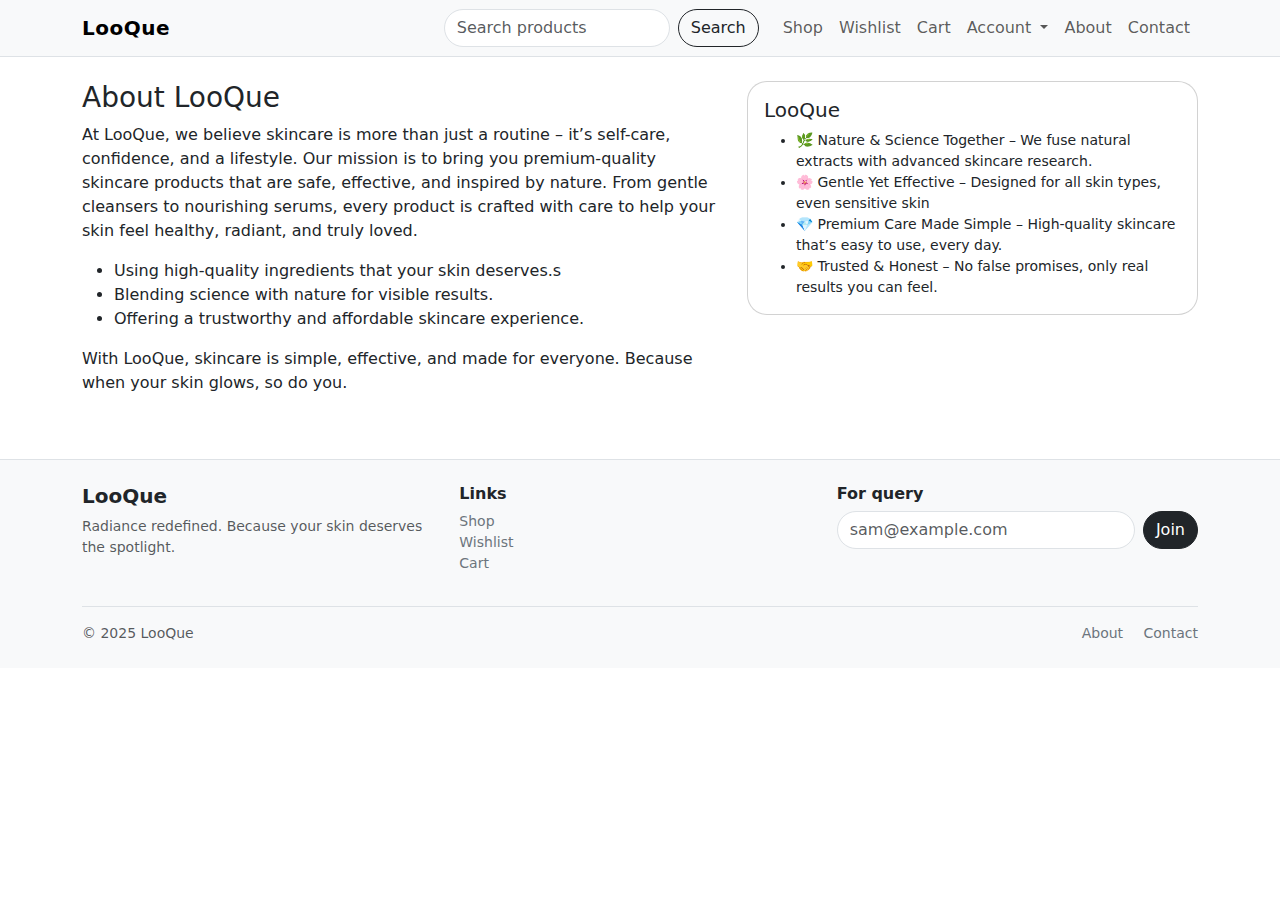
<file: about.html>
<!doctype html>
<html lang="en">
  <head>
    <meta charset="utf-8">
    <meta name="viewport" content="width=device-width, initial-scale=1">
    <title>About · LooQue</title>
    <link href="https://cdn.jsdelivr.net/npm/bootstrap@5.3.3/dist/css/bootstrap.min.css" rel="stylesheet">
    <link href="assets/styles.css" rel="stylesheet">
  </head>
  <body>
    
<nav class="navbar navbar-expand-lg bg-body-tertiary border-bottom sticky-top">
  <div class="container">
    <a class="navbar-brand fw-bold" href="index.html">LooQue</a>
    <button class="navbar-toggler" type="button" data-bs-toggle="collapse" data-bs-target="#navbarsExample" aria-controls="navbarsExample" aria-expanded="false" aria-label="Toggle navigation">
      <span class="navbar-toggler-icon"></span>
    </button>
    <div class="collapse navbar-collapse" id="navbarsExample">
      <form class="d-flex ms-auto me-3" role="search">
        <input class="form-control me-2" type="search" placeholder="Search products" aria-label="Search">
        <button class="btn btn-outline-dark" type="submit">Search</button>
      </form>
      <ul class="navbar-nav mb-2 mb-lg-0">
        <li class="nav-item"><a class="nav-link" href="shop.html">Shop</a></li>
        <li class="nav-item"><a class="nav-link" href="wishlist.html">Wishlist</a></li>
        <li class="nav-item"><a class="nav-link" href="cart.html">Cart</a></li>
        <li class="nav-item dropdown">
          <a class="nav-link dropdown-toggle" href="#" role="button" data-bs-toggle="dropdown" aria-expanded="false">
            Account
          </a>
          <ul class="dropdown-menu dropdown-menu-end">
            <li><a class="dropdown-item" href="login.html">Login</a></li>
            <li><a class="dropdown-item" href="register.html">Register</a></li>
            <li><a class="dropdown-item" href="profile.html">Profile</a></li>
            <li><a class="dropdown-item" href="orders.html">Orders</a></li>
          </ul>
        </li>
        <li class="nav-item"><a class="nav-link" href="about.html">About</a></li>
        <li class="nav-item"><a class="nav-link" href="contact.html">Contact</a></li>
      </ul>
    </div>
  </div>
</nav>

    <main class="container my-4">
      
      <div class="row g-4">
        <div class="col-md-7">
          <h1 class="h3">About LooQue</h1>
          <p>At LooQue, we believe skincare is more than just a routine – it’s self-care, confidence, and a lifestyle. Our mission is to bring you premium-quality skincare products that are safe, effective, and inspired by nature. From gentle cleansers to nourishing serums, every product is crafted with care to help your skin feel healthy, radiant, and truly loved.</p>
          <ul>
            <li>Using high-quality ingredients that your skin deserves.s</li>
            <li>Blending science with nature for visible results.</li>
            <li>Offering a trustworthy and affordable skincare experience.</li>
          </ul>
          <p>With LooQue, skincare is simple, effective, and made for everyone. Because when your skin glows, so do you.</p>
        </div>
        <div class="col-md-5">
          <div class="card">
            <div class="card-body">
              <h5 class="card-title">LooQue</h5>
              <ul class="small mb-0">
                <li>🌿 Nature & Science Together – We fuse natural extracts with advanced skincare research.</li>
                <li>🌸 Gentle Yet Effective – Designed for all skin types, even sensitive skin</li>
                <li>💎 Premium Care Made Simple – High-quality skincare that’s easy to use, every day.</li>
                <li>🤝 Trusted & Honest – No false promises, only real results you can feel.</li>
                
              </ul>
            </div>
          </div>
        </div>
      </div>
    
    </main>
    
<footer class="bg-light border-top mt-5">
  <div class="container py-4">
    <div class="row g-3">
      <div class="col-md-4">
        <h5 class="fw-bold">LooQue</h5>
        <p class="text-muted small">Radiance redefined. Because your skin deserves the spotlight.</p>
      </div>
      <div class="col-md-4">
        <h6 class="fw-semibold">Links</h6>
        <ul class="list-unstyled small">
          <li><a class="link-secondary text-decoration-none" href="shop.html">Shop</a></li>
          <li><a class="link-secondary text-decoration-none" href="wishlist.html">Wishlist</a></li>
          <li><a class="link-secondary text-decoration-none" href="cart.html">Cart</a></li>
        </ul>
      </div>
      <div class="col-md-4">
        <h6 class="fw-semibold">For query</h6>
        <form class="d-flex gap-2">
          <input type="email" class="form-control" placeholder="sam@example.com" required>
          <button class="btn btn-dark">Join</button>
        </form>
      </div>
    </div>
    <div class="d-flex justify-content-between align-items-center pt-3 mt-3 border-top">
      <span class="small text-muted">© 2025 LooQue</span>
      <div class="small">
        <a class="link-secondary text-decoration-none me-3" href="about.html">About</a>
        <a class="link-secondary text-decoration-none" href="contact.html">Contact</a>
      </div>
    </div>
  </div>
</footer>


    <script src="https://cdn.jsdelivr.net/npm/bootstrap@5.3.3/dist/js/bootstrap.bundle.min.js"></script>
    <script src="assets/app.js"></script>
  </body>
</html>
</file>
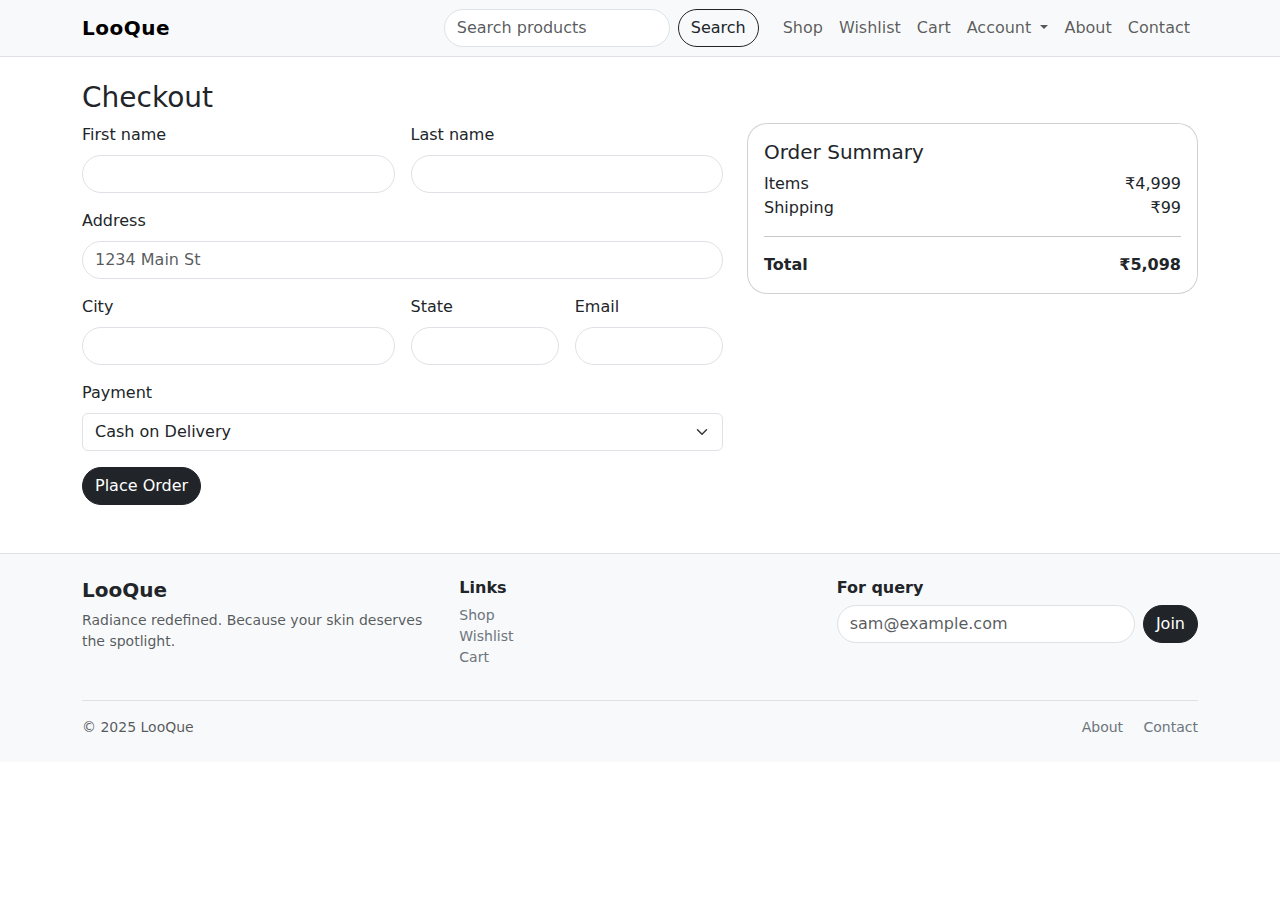
<file: checkout.html>
<!doctype html>
<html lang="en">
  <head>
    <meta charset="utf-8">
    <meta name="viewport" content="width=device-width, initial-scale=1">
    <title>Checkout · LooQue</title>
    <link href="https://cdn.jsdelivr.net/npm/bootstrap@5.3.3/dist/css/bootstrap.min.css" rel="stylesheet">
    <link href="assets/styles.css" rel="stylesheet">
  </head>
  <body>
    
<nav class="navbar navbar-expand-lg bg-body-tertiary border-bottom sticky-top">
  <div class="container">
    <a class="navbar-brand fw-bold" href="index.html">LooQue</a>
    <button class="navbar-toggler" type="button" data-bs-toggle="collapse" data-bs-target="#navbarsExample" aria-controls="navbarsExample" aria-expanded="false" aria-label="Toggle navigation">
      <span class="navbar-toggler-icon"></span>
    </button>
    <div class="collapse navbar-collapse" id="navbarsExample">
      <form class="d-flex ms-auto me-3" role="search">
        <input class="form-control me-2" type="search" placeholder="Search products" aria-label="Search">
        <button class="btn btn-outline-dark" type="submit">Search</button>
      </form>
      <ul class="navbar-nav mb-2 mb-lg-0">
        <li class="nav-item"><a class="nav-link" href="shop.html">Shop</a></li>
        <li class="nav-item"><a class="nav-link" href="wishlist.html">Wishlist</a></li>
        <li class="nav-item"><a class="nav-link" href="cart.html">Cart</a></li>
        <li class="nav-item dropdown">
          <a class="nav-link dropdown-toggle" href="#" role="button" data-bs-toggle="dropdown" aria-expanded="false">
            Account
          </a>
          <ul class="dropdown-menu dropdown-menu-end">
            <li><a class="dropdown-item" href="login.html">Login</a></li>
            <li><a class="dropdown-item" href="register.html">Register</a></li>
            <li><a class="dropdown-item" href="profile.html">Profile</a></li>
            <li><a class="dropdown-item" href="orders.html">Orders</a></li>
          </ul>
        </li>
        <li class="nav-item"><a class="nav-link" href="about.html">About</a></li>
        <li class="nav-item"><a class="nav-link" href="contact.html">Contact</a></li>
      </ul>
    </div>
  </div>
</nav>

    <main class="container my-4">
      
      <h1 class="h3">Checkout</h1>
      <div class="row g-4">
        <div class="col-md-7">
          <form class="row g-3">
            <div class="col-md-6">
              <label class="form-label">First name</label>
              <input type="text" class="form-control" required>
            </div>
            <div class="col-md-6">
              <label class="form-label">Last name</label>
              <input type="text" class="form-control" required>
            </div>
            <div class="col-12">
              <label class="form-label">Address</label>
              <input type="text" class="form-control" placeholder="1234 Main St" required>
            </div>
            <div class="col-md-6">
              <label class="form-label">City</label>
              <input type="text" class="form-control" required>
            </div>
            <div class="col-md-3">
              <label class="form-label">State</label>
              <input type="text" class="form-control" required>
            </div>
            <div class="col-md-3">
              <label class="form-label">Email</label>
              <input type="email" class="form-control" required>
            </div>
            <div class="col-12">
              <label class="form-label">Payment</label>
              <select class="form-select" required>
                <option>Cash on Delivery</option>
                <option>UPI</option>
                <option>Card</option>
              </select>
            </div>
            <div class="col-12">
              <a href="order-success.html" class="btn btn-dark">Place Order</a>
            </div>
          </form>
        </div>
        <div class="col-md-5">
          <div class="card">
            <div class="card-body">
              <h5 class="card-title">Order Summary</h5>
              <div class="d-flex justify-content-between"><span>Items</span><span>₹4,999</span></div>
              <div class="d-flex justify-content-between"><span>Shipping</span><span>₹99</span></div>
              <hr>
              <div class="d-flex justify-content-between fw-bold"><span>Total</span><span>₹5,098</span></div>
            </div>
          </div>
        </div>
      </div>
    
    </main>
    
<footer class="bg-light border-top mt-5">
  <div class="container py-4">
    <div class="row g-3">
      <div class="col-md-4">
        <h5 class="fw-bold">LooQue</h5>
        <p class="text-muted small">Radiance redefined. Because your skin deserves the spotlight.</p>
      </div>
      <div class="col-md-4">
        <h6 class="fw-semibold">Links</h6>
        <ul class="list-unstyled small">
          <li><a class="link-secondary text-decoration-none" href="shop.html">Shop</a></li>
          <li><a class="link-secondary text-decoration-none" href="wishlist.html">Wishlist</a></li>
          <li><a class="link-secondary text-decoration-none" href="cart.html">Cart</a></li>
        </ul>
      </div>
      <div class="col-md-4">
        <h6 class="fw-semibold">For query</h6>
        <form class="d-flex gap-2">
          <input type="email" class="form-control" placeholder="sam@example.com" required>
          <button class="btn btn-dark">Join</button>
        </form>
      </div>
    </div>
    <div class="d-flex justify-content-between align-items-center pt-3 mt-3 border-top">
      <span class="small text-muted">© 2025 LooQue</span>
      <div class="small">
        <a class="link-secondary text-decoration-none me-3" href="about.html">About</a>
        <a class="link-secondary text-decoration-none" href="contact.html">Contact</a>
      </div>
    </div>
  </div>
</footer>


    <script src="https://cdn.jsdelivr.net/npm/bootstrap@5.3.3/dist/js/bootstrap.bundle.min.js"></script>
    <script src="assets/app.js"></script>
  </body>
</html>
</file>
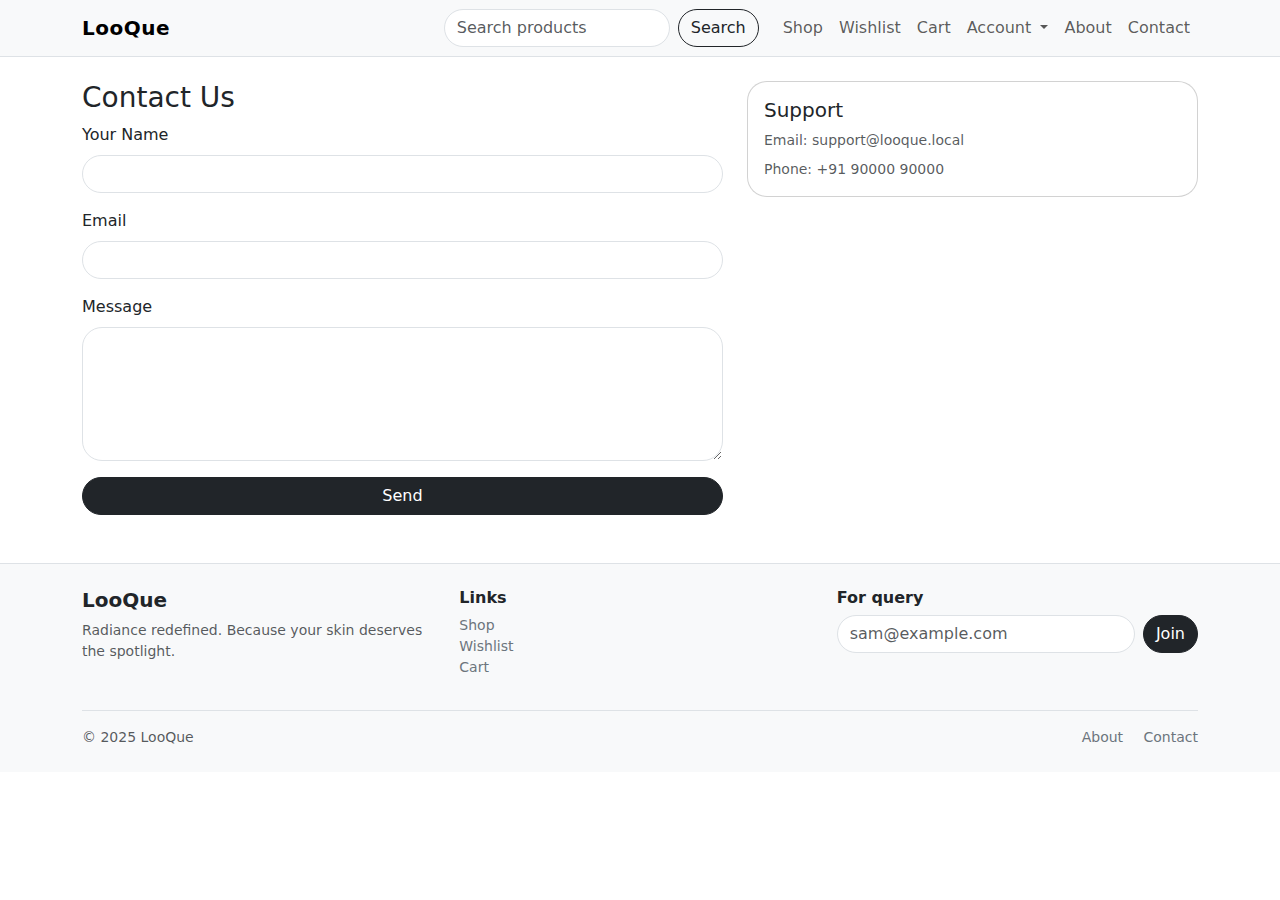
<file: contact.html>
<!doctype html>
<html lang="en">
  <head>
    <meta charset="utf-8">
    <meta name="viewport" content="width=device-width, initial-scale=1">
    <title>Contact · LooQue</title>
    <link href="https://cdn.jsdelivr.net/npm/bootstrap@5.3.3/dist/css/bootstrap.min.css" rel="stylesheet">
    <link href="assets/styles.css" rel="stylesheet">
  </head>
  <body>
    
<nav class="navbar navbar-expand-lg bg-body-tertiary border-bottom sticky-top">
  <div class="container">
    <a class="navbar-brand fw-bold" href="index.html">LooQue</a>
    <button class="navbar-toggler" type="button" data-bs-toggle="collapse" data-bs-target="#navbarsExample" aria-controls="navbarsExample" aria-expanded="false" aria-label="Toggle navigation">
      <span class="navbar-toggler-icon"></span>
    </button>
    <div class="collapse navbar-collapse" id="navbarsExample">
      <form class="d-flex ms-auto me-3" role="search">
        <input class="form-control me-2" type="search" placeholder="Search products" aria-label="Search">
        <button class="btn btn-outline-dark" type="submit">Search</button>
      </form>
      <ul class="navbar-nav mb-2 mb-lg-0">
        <li class="nav-item"><a class="nav-link" href="shop.html">Shop</a></li>
        <li class="nav-item"><a class="nav-link" href="wishlist.html">Wishlist</a></li>
        <li class="nav-item"><a class="nav-link" href="cart.html">Cart</a></li>
        <li class="nav-item dropdown">
          <a class="nav-link dropdown-toggle" href="#" role="button" data-bs-toggle="dropdown" aria-expanded="false">
            Account
          </a>
          <ul class="dropdown-menu dropdown-menu-end">
            <li><a class="dropdown-item" href="login.html">Login</a></li>
            <li><a class="dropdown-item" href="register.html">Register</a></li>
            <li><a class="dropdown-item" href="profile.html">Profile</a></li>
            <li><a class="dropdown-item" href="orders.html">Orders</a></li>
          </ul>
        </li>
        <li class="nav-item"><a class="nav-link" href="about.html">About</a></li>
        <li class="nav-item"><a class="nav-link" href="contact.html">Contact</a></li>
      </ul>
    </div>
  </div>
</nav>

    <main class="container my-4">
      
      <div class="row g-4">
        <div class="col-md-7">
          <h1 class="h3">Contact Us</h1>
          <form class="vstack gap-3">
            <div>
              <label class="form-label">Your Name</label>
              <input class="form-control" required>
            </div>
            <div>
              <label class="form-label">Email</label>
              <input type="email" class="form-control" required>
            </div>
            <div>
              <label class="form-label">Message</label>
              <textarea class="form-control" rows="5" required></textarea>
            </div>
            <button class="btn btn-dark">Send</button>
          </form>
        </div>
        <div class="col-md-5">
          <div class="card">
            <div class="card-body">
              <h5 class="card-title">Support</h5>
              <p class="small text-muted mb-2">Email: support@looque.local</p>
              <p class="small text-muted mb-0">Phone: +91 90000 90000</p>
            </div>
          </div>
        </div>
      </div>
    
    </main>
    
<footer class="bg-light border-top mt-5">
  <div class="container py-4">
    <div class="row g-3">
      <div class="col-md-4">
        <h5 class="fw-bold">LooQue</h5>
        <p class="text-muted small">Radiance redefined. Because your skin deserves the spotlight.</p>
      </div>
      <div class="col-md-4">
        <h6 class="fw-semibold">Links</h6>
        <ul class="list-unstyled small">
          <li><a class="link-secondary text-decoration-none" href="shop.html">Shop</a></li>
          <li><a class="link-secondary text-decoration-none" href="wishlist.html">Wishlist</a></li>
          <li><a class="link-secondary text-decoration-none" href="cart.html">Cart</a></li>
        </ul>
      </div>
      <div class="col-md-4">
        <h6 class="fw-semibold">For query</h6>
        <form class="d-flex gap-2">
          <input type="email" class="form-control" placeholder="sam@example.com" required>
          <button class="btn btn-dark">Join</button>
        </form>
      </div>
    </div>
    <div class="d-flex justify-content-between align-items-center pt-3 mt-3 border-top">
      <span class="small text-muted">© 2025 LooQue</span>
      <div class="small">
        <a class="link-secondary text-decoration-none me-3" href="about.html">About</a>
        <a class="link-secondary text-decoration-none" href="contact.html">Contact</a>
      </div>
    </div>
  </div>
</footer>

    <script src="https://cdn.jsdelivr.net/npm/bootstrap@5.3.3/dist/js/bootstrap.bundle.min.js"></script>
    <script src="assets/app.js"></script>
  </body>
</html>
</file>
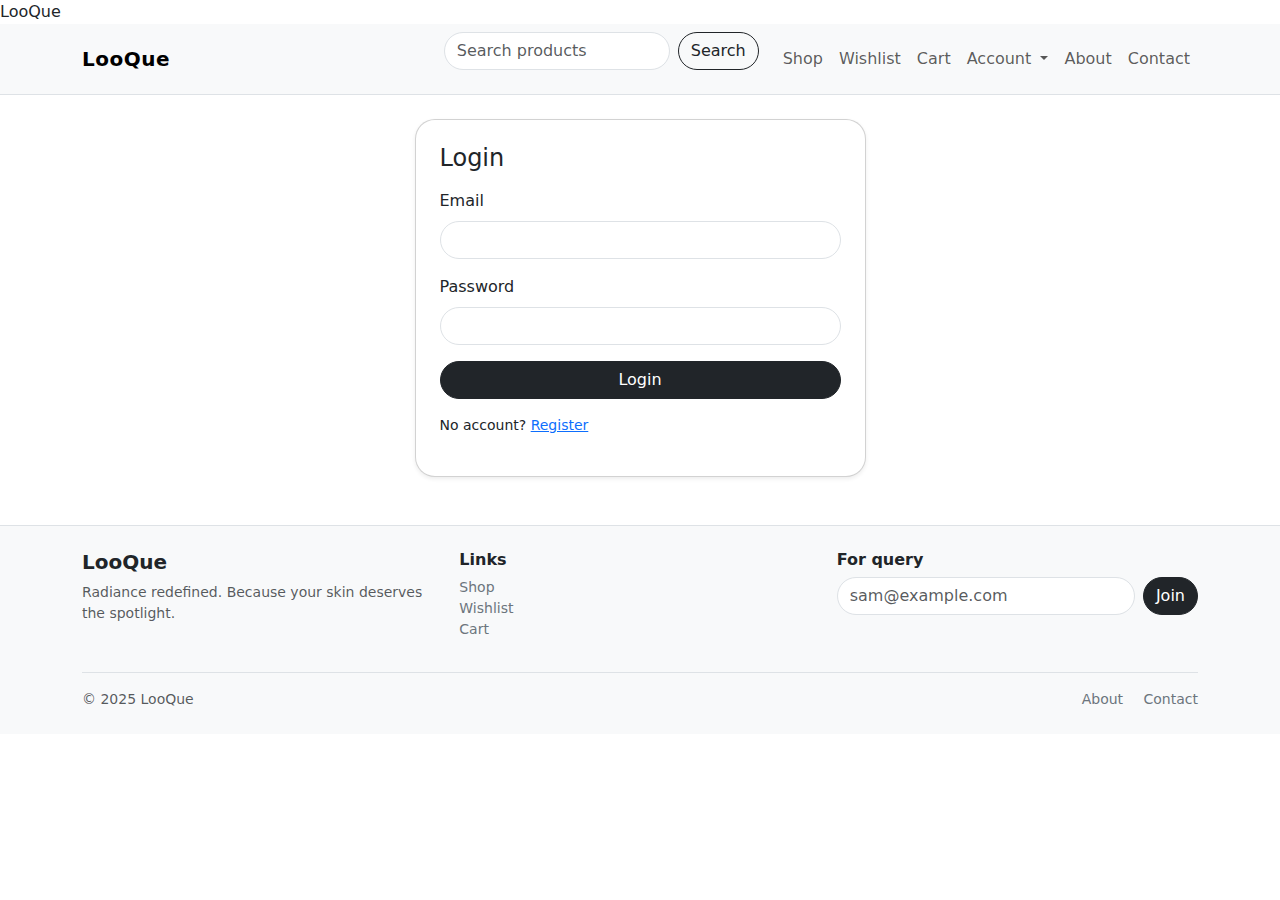
<file: login.html>
LooQue<!doctype html>
<html lang="en">
  <head>
    <meta charset="utf-8">
    <meta name="viewport" content="width=device-width, initial-scale=1">
    <title>Login · LooQue</title>
    <link href="https://cdn.jsdelivr.net/npm/bootstrap@5.3.3/dist/css/bootstrap.min.css" rel="stylesheet">
    <link href="assets/styles.css" rel="stylesheet">
  </head>
  <body>
    
<nav class="navbar navbar-expand-lg bg-body-tertiary border-bottom sticky-top">
  <div class="container">
    <a class="navbar-brand fw-bold" href="index.html">LooQue</a>
    <button class="navbar-toggler" type="button" data-bs-toggle="collapse" data-bs-target="#navbarsExample" aria-controls="navbarsExample" aria-expanded="false" aria-label="Toggle navigation">
      <span class="navbar-toggler-icon"></span>
    </button>
    <div class="collapse navbar-collapse" id="navbarsExample">
      <form class="d-flex ms-auto me-3" role="search">
        <input class="form-control me-2" type="search" placeholder="Search products" aria-label="Search">
        <button class="btn btn-outline-dark" type="submit">Search</button>
      </form>
      <ul class="navbar-nav mb-2 mb-lg-0">
        <li class="nav-item"><a class="nav-link" href="shop.html">Shop</a></li>
        <li class="nav-item"><a class="nav-link" href="wishlist.html">Wishlist</a></li>
        <li class="nav-item"><a class="nav-link" href="cart.html">Cart</a></li>
        <li class="nav-item dropdown">
          <a class="nav-link dropdown-toggle" href="#" role="button" data-bs-toggle="dropdown" aria-expanded="false">
            Account
          </a>
          <ul class="dropdown-menu dropdown-menu-end">
            <li><a class="dropdown-item" href="login.html">Login</a></li>
            <li><a class="dropdown-item" href="register.html">Register</a></li>
            <li><a class="dropdown-item" href="profile.html">Profile</a></li>
            <li><a class="dropdown-item" href="orders.html">Orders</a></li>
          </ul>
        </li>
        <li class="nav-item"><a class="nav-link" href="about.html">About</a></li>
        <li class="nav-item"><a class="nav-link" href="contact.html">Contact</a></li>
      </ul>
    </div>
  </div>
</nav>

    <main class="container my-4">
      
      <div class="row justify-content-center">
        <div class="col-md-6 col-lg-5">
          <div class="card shadow-sm">
            <div class="card-body p-4">
              <h1 class="h4 mb-3">Login</h1>
              <form class="vstack gap-3">
                <div>
                  <label class="form-label">Email</label>
                  <input type="email" class="form-control" required>
                </div>
                <div>
                  <label class="form-label">Password</label>
                  <input type="password" class="form-control" required>
                </div>
               <a href="index.html"class="btn btn-dark w-100">Login</a>
              </form>
              <p class="small mt-3">No account? <a href="register.html">Register</a></p>
            </div>
          </div>
        </div>
      </div>
    
    </main>
    
<footer class="bg-light border-top mt-5">
  <div class="container py-4">
    <div class="row g-3">
      <div class="col-md-4">
        <h5 class="fw-bold">LooQue</h5>
        <p class="text-muted small">Radiance redefined. Because your skin deserves the spotlight.</p>
      </div>
      <div class="col-md-4">
        <h6 class="fw-semibold">Links</h6>
        <ul class="list-unstyled small">
          <li><a class="link-secondary text-decoration-none" href="shop.html">Shop</a></li>
          <li><a class="link-secondary text-decoration-none" href="wishlist.html">Wishlist</a></li>
          <li><a class="link-secondary text-decoration-none" href="cart.html">Cart</a></li>
        </ul>
      </div>
      <div class="col-md-4">
        <h6 class="fw-semibold">For query</h6>
        <form class="d-flex gap-2">
          <input type="email" class="form-control" placeholder="sam@example.com" required>
          <button class="btn btn-dark">Join</button>
        </form>
      </div>
    </div>
    <div class="d-flex justify-content-between align-items-center pt-3 mt-3 border-top">
      <span class="small text-muted">© 2025 LooQue</span>
      <div class="small">
        <a class="link-secondary text-decoration-none me-3" href="about.html">About</a>
        <a class="link-secondary text-decoration-none" href="contact.html">Contact</a>
      </div>
    </div>
  </div>
</footer>
    <script src="https://cdn.jsdelivr.net/npm/bootstrap@5.3.3/dist/js/bootstrap.bundle.min.js"></script>
    <script src="assets/app.js"></script>
  </body>
</html>
</file>
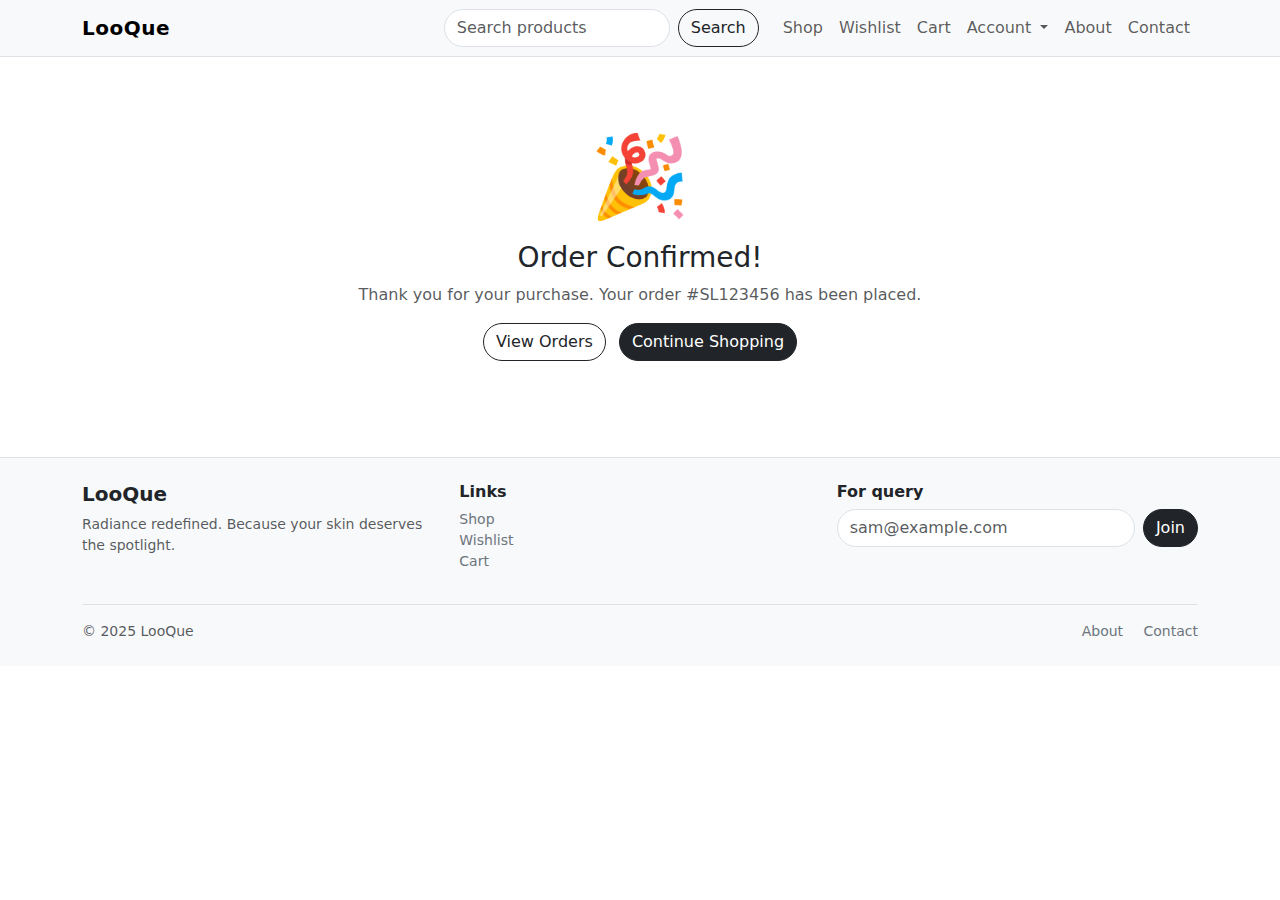
<file: order-success.html>
<!doctype html>
<html lang="en">
  <head>
    <meta charset="utf-8">
    <meta name="viewport" content="width=device-width, initial-scale=1">
    <title>Order-success · LooQue</title>
    <link href="https://cdn.jsdelivr.net/npm/bootstrap@5.3.3/dist/css/bootstrap.min.css" rel="stylesheet">
    <link href="assets/styles.css" rel="stylesheet">
  </head>
  <body>
    
<nav class="navbar navbar-expand-lg bg-body-tertiary border-bottom sticky-top">
  <div class="container">
    <a class="navbar-brand fw-bold" href="index.html">LooQue</a>
    <button class="navbar-toggler" type="button" data-bs-toggle="collapse" data-bs-target="#navbarsExample" aria-controls="navbarsExample" aria-expanded="false" aria-label="Toggle navigation">
      <span class="navbar-toggler-icon"></span>
    </button>
    <div class="collapse navbar-collapse" id="navbarsExample">
      <form class="d-flex ms-auto me-3" role="search">
        <input class="form-control me-2" type="search" placeholder="Search products" aria-label="Search">
        <button class="btn btn-outline-dark" type="submit">Search</button>
      </form>
      <ul class="navbar-nav mb-2 mb-lg-0">
        <li class="nav-item"><a class="nav-link" href="shop.html">Shop</a></li>
        <li class="nav-item"><a class="nav-link" href="wishlist.html">Wishlist</a></li>
        <li class="nav-item"><a class="nav-link" href="cart.html">Cart</a></li>
        <li class="nav-item dropdown">
          <a class="nav-link dropdown-toggle" href="#" role="button" data-bs-toggle="dropdown" aria-expanded="false">
            Account
          </a>
          <ul class="dropdown-menu dropdown-menu-end">
            <li><a class="dropdown-item" href="login.html">Login</a></li>
            <li><a class="dropdown-item" href="register.html">Register</a></li>
            <li><a class="dropdown-item" href="profile.html">Profile</a></li>
            <li><a class="dropdown-item" href="orders.html">Orders</a></li>
          </ul>
        </li>
        <li class="nav-item"><a class="nav-link" href="about.html">About</a></li>
        <li class="nav-item"><a class="nav-link" href="contact.html">Contact</a></li>
      </ul>
    </div>
  </div>
</nav>

    <main class="container my-4">
      
      <div class="text-center py-5">
        <div class="display-1">🎉</div>
        <h1 class="h3 mt-3">Order Confirmed!</h1>
        <p class="text-muted">Thank you for your purchase. Your order #SL123456 has been placed.</p>
        <a href="orders.html" class="btn btn-outline-dark">View Orders</a>
        <a href="shop.html" class="btn btn-dark ms-2">Continue Shopping</a>
      </div>
    
    </main>
    
<footer class="bg-light border-top mt-5">
  <div class="container py-4">
    <div class="row g-3">
      <div class="col-md-4">
        <h5 class="fw-bold">LooQue</h5>
        <p class="text-muted small">Radiance redefined. Because your skin deserves the spotlight.</p>
      </div>
      <div class="col-md-4">
        <h6 class="fw-semibold">Links</h6>
        <ul class="list-unstyled small">
          <li><a class="link-secondary text-decoration-none" href="shop.html">Shop</a></li>
          <li><a class="link-secondary text-decoration-none" href="wishlist.html">Wishlist</a></li>
          <li><a class="link-secondary text-decoration-none" href="cart.html">Cart</a></li>
        </ul>
      </div>
      <div class="col-md-4">
        <h6 class="fw-semibold">For query</h6>
        <form class="d-flex gap-2">
          <input type="email" class="form-control" placeholder="sam@example.com" required>
          <button class="btn btn-dark">Join</button>
        </form>
      </div>
    </div>
    <div class="d-flex justify-content-between align-items-center pt-3 mt-3 border-top">
      <span class="small text-muted">© 2025 LooQue</span>
      <div class="small">
        <a class="link-secondary text-decoration-none me-3" href="about.html">About</a>
        <a class="link-secondary text-decoration-none" href="contact.html">Contact</a>
      </div>
    </div>
  </div>
</footer>

    <script src="https://cdn.jsdelivr.net/npm/bootstrap@5.3.3/dist/js/bootstrap.bundle.min.js"></script>
    <script src="assets/app.js"></script>
  </body>
</html>
</file>
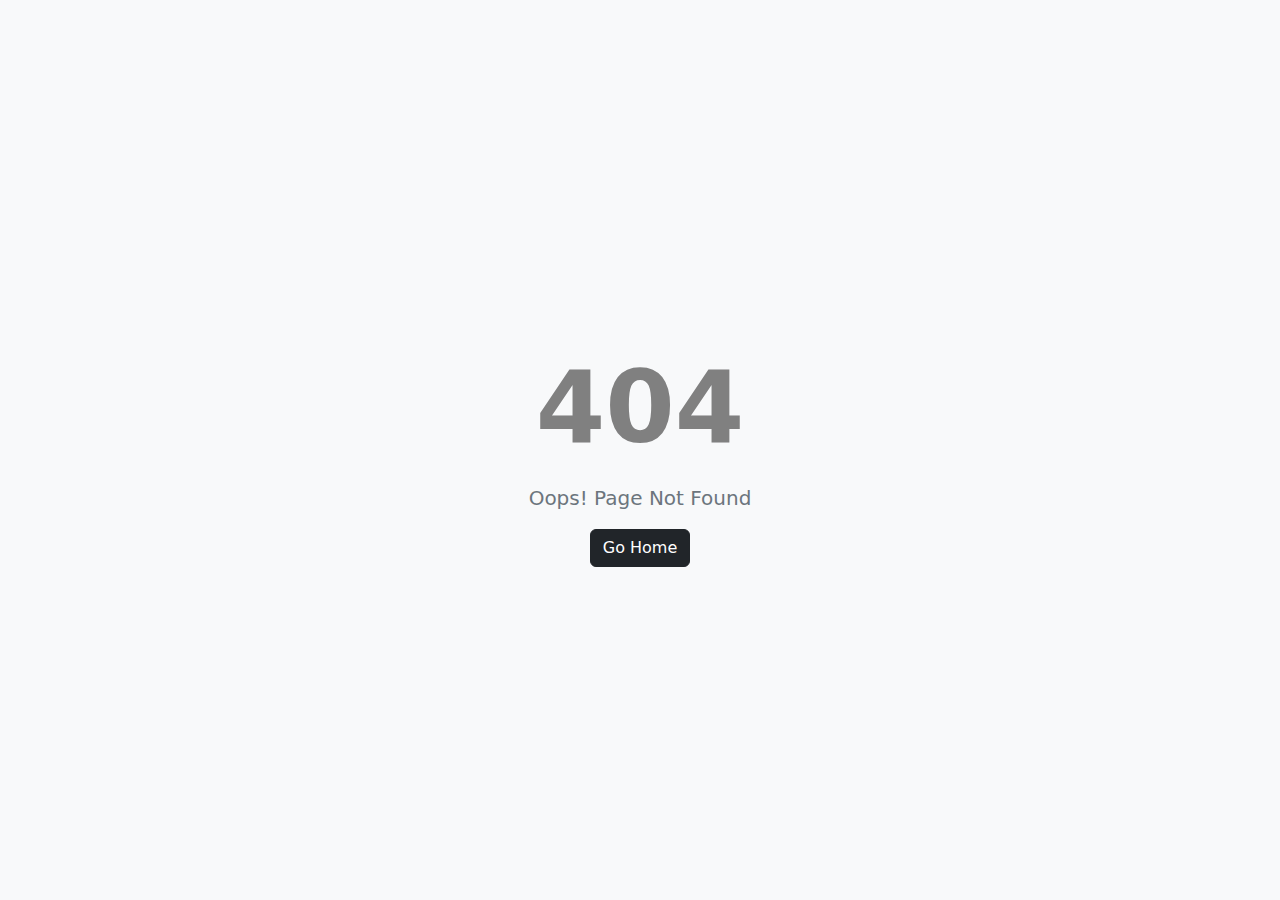
<file: orders.html>
<!DOCTYPE html>
<html lang="en">
<head>
  <meta charset="UTF-8">
  <meta name="viewport" content="width=device-width, initial-scale=1">
  <title>404 - Page Not Found</title>
  <link href="https://cdn.jsdelivr.net/npm/bootstrap@5.3.3/dist/css/bootstrap.min.css" rel="stylesheet">
  <style>
    body {
      display: flex;
      justify-content: center;
      align-items: center;
      height: 100vh;
      background-color: #f8f9fa;
    }
    .error-container {
      text-align: center;
    }
    .error-code {
      font-size: 100px;
      font-weight: bold;
      color: grey;
    }
    .error-message {
      font-size: 20px;
      color: #6c757d;
    }
  </style>
</head>
<body>
  <div class="error-container">
    <div class="error-code">404</div>
    <div class="error-message">Oops! Page Not Found</div>
    <a href="index.html" class="btn btn-dark mt-3">Go Home</a>
  </div>
</body>
</html>
</file>
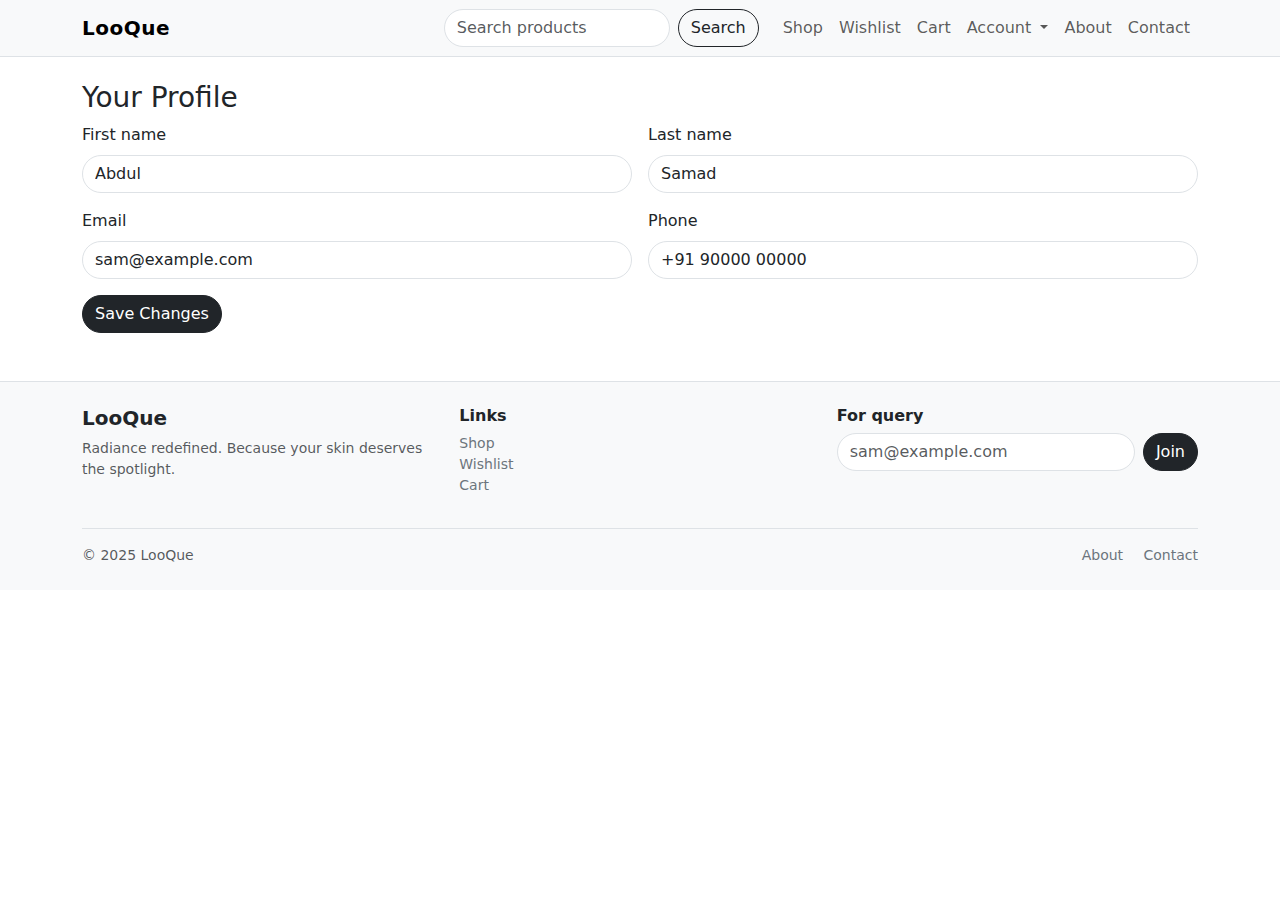
<file: profile.html>
<!doctype html>
<html lang="en">
  <head>
    <meta charset="utf-8">
    <meta name="viewport" content="width=device-width, initial-scale=1">
    <title>Profile · LooQue</title>
    <link href="https://cdn.jsdelivr.net/npm/bootstrap@5.3.3/dist/css/bootstrap.min.css" rel="stylesheet">
    <link href="assets/styles.css" rel="stylesheet">
  </head>
  <body>
    
<nav class="navbar navbar-expand-lg bg-body-tertiary border-bottom sticky-top">
  <div class="container">
    <a class="navbar-brand fw-bold" href="index.html">LooQue</a>
    <button class="navbar-toggler" type="button" data-bs-toggle="collapse" data-bs-target="#navbarsExample" aria-controls="navbarsExample" aria-expanded="false" aria-label="Toggle navigation">
      <span class="navbar-toggler-icon"></span>
    </button>
    <div class="collapse navbar-collapse" id="navbarsExample">
      <form class="d-flex ms-auto me-3" role="search">
        <input class="form-control me-2" type="search" placeholder="Search products" aria-label="Search">
        <button class="btn btn-outline-dark" type="submit">Search</button>
      </form>
      <ul class="navbar-nav mb-2 mb-lg-0">
        <li class="nav-item"><a class="nav-link" href="shop.html">Shop</a></li>
        <li class="nav-item"><a class="nav-link" href="wishlist.html">Wishlist</a></li>
        <li class="nav-item"><a class="nav-link" href="cart.html">Cart</a></li>
        <li class="nav-item dropdown">
          <a class="nav-link dropdown-toggle" href="#" role="button" data-bs-toggle="dropdown" aria-expanded="false">
            Account
          </a>
          <ul class="dropdown-menu dropdown-menu-end">
            <li><a class="dropdown-item" href="login.html">Login</a></li>
            <li><a class="dropdown-item" href="register.html">Register</a></li>
            <li><a class="dropdown-item" href="profile.html">Profile</a></li>
            <li><a class="dropdown-item" href="orders.html">Orders</a></li>
          </ul>
        </li>
        <li class="nav-item"><a class="nav-link" href="about.html">About</a></li>
        <li class="nav-item"><a class="nav-link" href="contact.html">Contact</a></li>
      </ul>
    </div>
  </div>
</nav>

    <main class="container my-4">
      
      <h1 class="h3">Your Profile</h1>
      <form class="row g-3">
        <div class="col-md-6">
          <label class="form-label">First name</label>
          <input class="form-control" value="Abdul">
        </div>
        <div class="col-md-6">
          <label class="form-label">Last name</label>
          <input class="form-control" value="Samad">
        </div>
        <div class="col-md-6">
          <label class="form-label">Email</label>
          <input class="form-control" value="sam@example.com">
        </div>
        <div class="col-md-6">
          <label class="form-label">Phone</label>
          <input class="form-control" value="+91 90000 00000">
        </div>
        <div class="col-12">
          <a href="index.html" class="btn btn-dark">Save Changes</a>
        </div>
      </form>
    
    </main>
    
<footer class="bg-light border-top mt-5">
  <div class="container py-4">
    <div class="row g-3">
      <div class="col-md-4">
        <h5 class="fw-bold">LooQue</h5>
        <p class="text-muted small">Radiance redefined. Because your skin deserves the spotlight.</p>
      </div>
      <div class="col-md-4">
        <h6 class="fw-semibold">Links</h6>
        <ul class="list-unstyled small">
          <li><a class="link-secondary text-decoration-none" href="shop.html">Shop</a></li>
          <li><a class="link-secondary text-decoration-none" href="wishlist.html">Wishlist</a></li>
          <li><a class="link-secondary text-decoration-none" href="cart.html">Cart</a></li>
        </ul>
      </div>
      <div class="col-md-4">
        <h6 class="fw-semibold">For query</h6>
        <form class="d-flex gap-2">
          <input type="email" class="form-control" placeholder="sam@example.com" required>
          <button class="btn btn-dark">Join</button>
        </form>
      </div>
    </div>
    <div class="d-flex justify-content-between align-items-center pt-3 mt-3 border-top">
      <span class="small text-muted">© 2025 LooQue</span>
      <div class="small">
        <a class="link-secondary text-decoration-none me-3" href="about.html">About</a>
        <a class="link-secondary text-decoration-none" href="contact.html">Contact</a>
      </div>
    </div>
  </div>
</footer>


    <script src="https://cdn.jsdelivr.net/npm/bootstrap@5.3.3/dist/js/bootstrap.bundle.min.js"></script>
    <script src="assets/app.js"></script>
  </body>
</html>
</file>
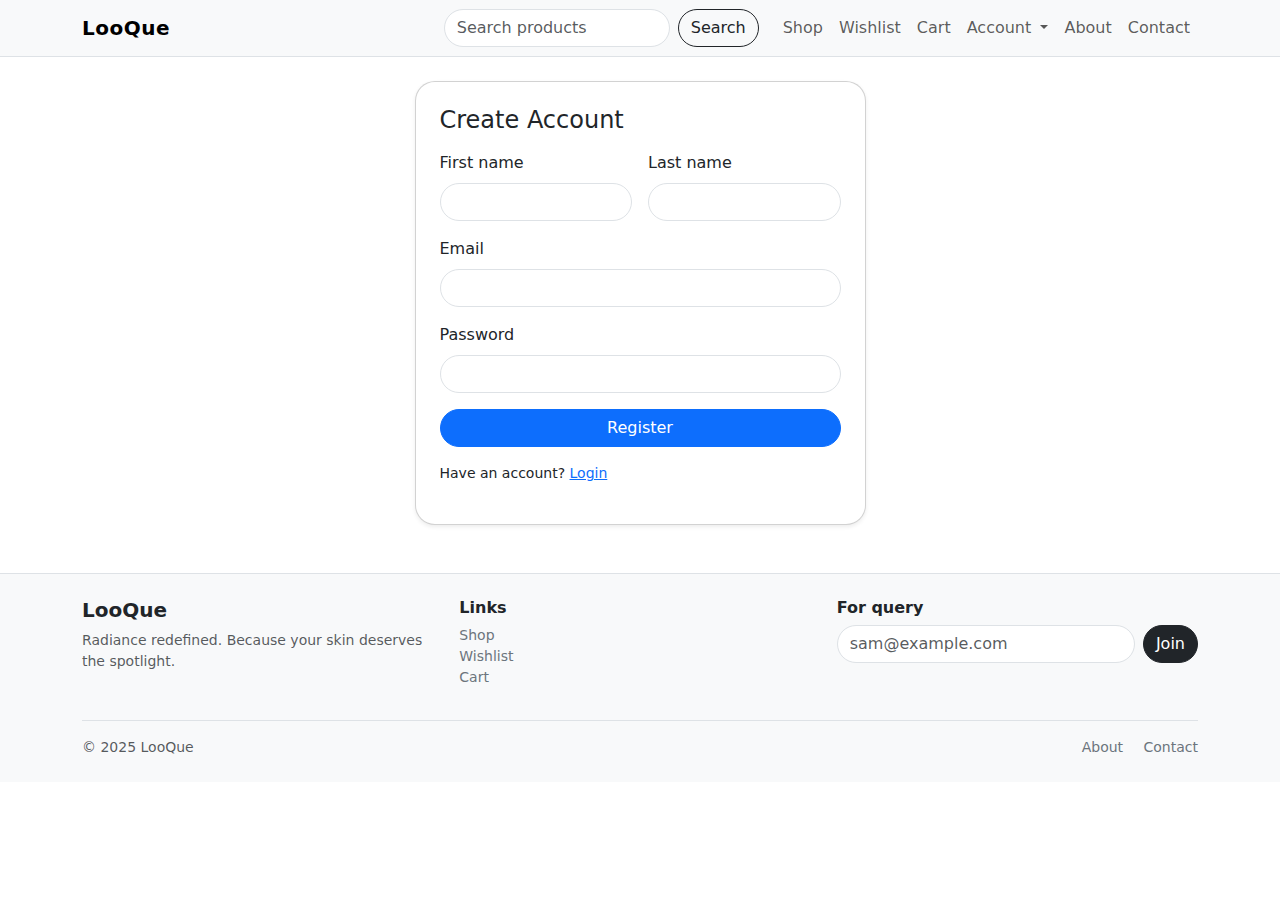
<file: register.html>
<!doctype html>
<html lang="en">
  <head>
    <meta charset="utf-8">
    <meta name="viewport" content="width=device-width, initial-scale=1">
    <title>Register · LooQue</title>
    <link href="https://cdn.jsdelivr.net/npm/bootstrap@5.3.3/dist/css/bootstrap.min.css" rel="stylesheet">
    <link href="assets/styles.css" rel="stylesheet">
  </head>
  <body>
    
<nav class="navbar navbar-expand-lg bg-body-tertiary border-bottom sticky-top">
  <div class="container">
    <a class="navbar-brand fw-bold" href="index.html">LooQue</a>
    <button class="navbar-toggler" type="button" data-bs-toggle="collapse" data-bs-target="#navbarsExample" aria-controls="navbarsExample" aria-expanded="false" aria-label="Toggle navigation">
      <span class="navbar-toggler-icon"></span>
    </button>
    <div class="collapse navbar-collapse" id="navbarsExample">
      <form class="d-flex ms-auto me-3" role="search">
        <input class="form-control me-2" type="search" placeholder="Search products" aria-label="Search">
        <button class="btn btn-outline-dark" type="submit">Search</button>
      </form>
      <ul class="navbar-nav mb-2 mb-lg-0">
        <li class="nav-item"><a class="nav-link" href="shop.html">Shop</a></li>
        <li class="nav-item"><a class="nav-link" href="wishlist.html">Wishlist</a></li>
        <li class="nav-item"><a class="nav-link" href="cart.html">Cart</a></li>
        <li class="nav-item dropdown">
          <a class="nav-link dropdown-toggle" href="#" role="button" data-bs-toggle="dropdown" aria-expanded="false">
            Account
          </a>
          <ul class="dropdown-menu dropdown-menu-end">
            <li><a class="dropdown-item" href="login.html">Login</a></li>
            <li><a class="dropdown-item" href="register.html">Register</a></li>
            <li><a class="dropdown-item" href="profile.html">Profile</a></li>
            <li><a class="dropdown-item" href="orders.html">Orders</a></li>
          </ul>
        </li>
        <li class="nav-item"><a class="nav-link" href="about.html">About</a></li>
        <li class="nav-item"><a class="nav-link" href="contact.html">Contact</a></li>
      </ul>
    </div>
  </div>
</nav>

    <main class="container my-4">
      
      <div class="row justify-content-center">
        <div class="col-md-6 col-lg-5">
          <div class="card shadow-sm">
            <div class="card-body p-4">
              <h1 class="h4 mb-3">Create Account</h1>
              <form class="vstack gap-3">
                <div class="row g-3">
                  <div class="col-md-6">
                    <label class="form-label">First name</label>
                    <input type="text" class="form-control" required>
                  </div>
                  <div class="col-md-6">
                    <label class="form-label">Last name</label>
                    <input type="text" class="form-control" required>
                  </div>
                </div>
                <div>
                  <label class="form-label">Email</label>
                  <input type="email" class="form-control" required>
                </div>
                <div>
                  <label class="form-label">Password</label>
                  <input type="password" class="form-control" required>
                </div>
                <button class="btn btn-primary w-100">Register</button>
              </form>
              <p class="small mt-3">Have an account? <a href="login.html">Login</a></p>
            </div>
          </div>
        </div>
      </div>
    
    </main>
    
<footer class="bg-light border-top mt-5">
  <div class="container py-4">
    <div class="row g-3">
      <div class="col-md-4">
        <h5 class="fw-bold">LooQue</h5>
        <p class="text-muted small">Radiance redefined. Because your skin deserves the spotlight.</p>
      </div>
      <div class="col-md-4">
        <h6 class="fw-semibold">Links</h6>
        <ul class="list-unstyled small">
          <li><a class="link-secondary text-decoration-none" href="shop.html">Shop</a></li>
          <li><a class="link-secondary text-decoration-none" href="wishlist.html">Wishlist</a></li>
          <li><a class="link-secondary text-decoration-none" href="cart.html">Cart</a></li>
        </ul>
      </div>
      <div class="col-md-4">
        <h6 class="fw-semibold">For query</h6>
        <form class="d-flex gap-2">
          <input type="email" class="form-control" placeholder="sam@example.com" required>
          <button class="btn btn-dark">Join</button>
        </form>
      </div>
    </div>
    <div class="d-flex justify-content-between align-items-center pt-3 mt-3 border-top">
      <span class="small text-muted">© 2025 LooQue</span>
      <div class="small">
        <a class="link-secondary text-decoration-none me-3" href="about.html">About</a>
        <a class="link-secondary text-decoration-none" href="contact.html">Contact</a>
      </div>
    </div>
  </div>
</footer>


    <script src="https://cdn.jsdelivr.net/npm/bootstrap@5.3.3/dist/js/bootstrap.bundle.min.js"></script>
    <script src="assets/app.js"></script>
  </body>
</html>
</file>
<file: assets/styles.css>
:root {
  --radius: 1.25rem;
}
.card, .btn, .form-control {
  border-radius: var(--radius);
}
.navbar-brand { letter-spacing: .5px; }
.img{
  width: 415px;
  height: 415px;
  
}

.wimg{
width: 415px;
height: 275px;
}
</file>
